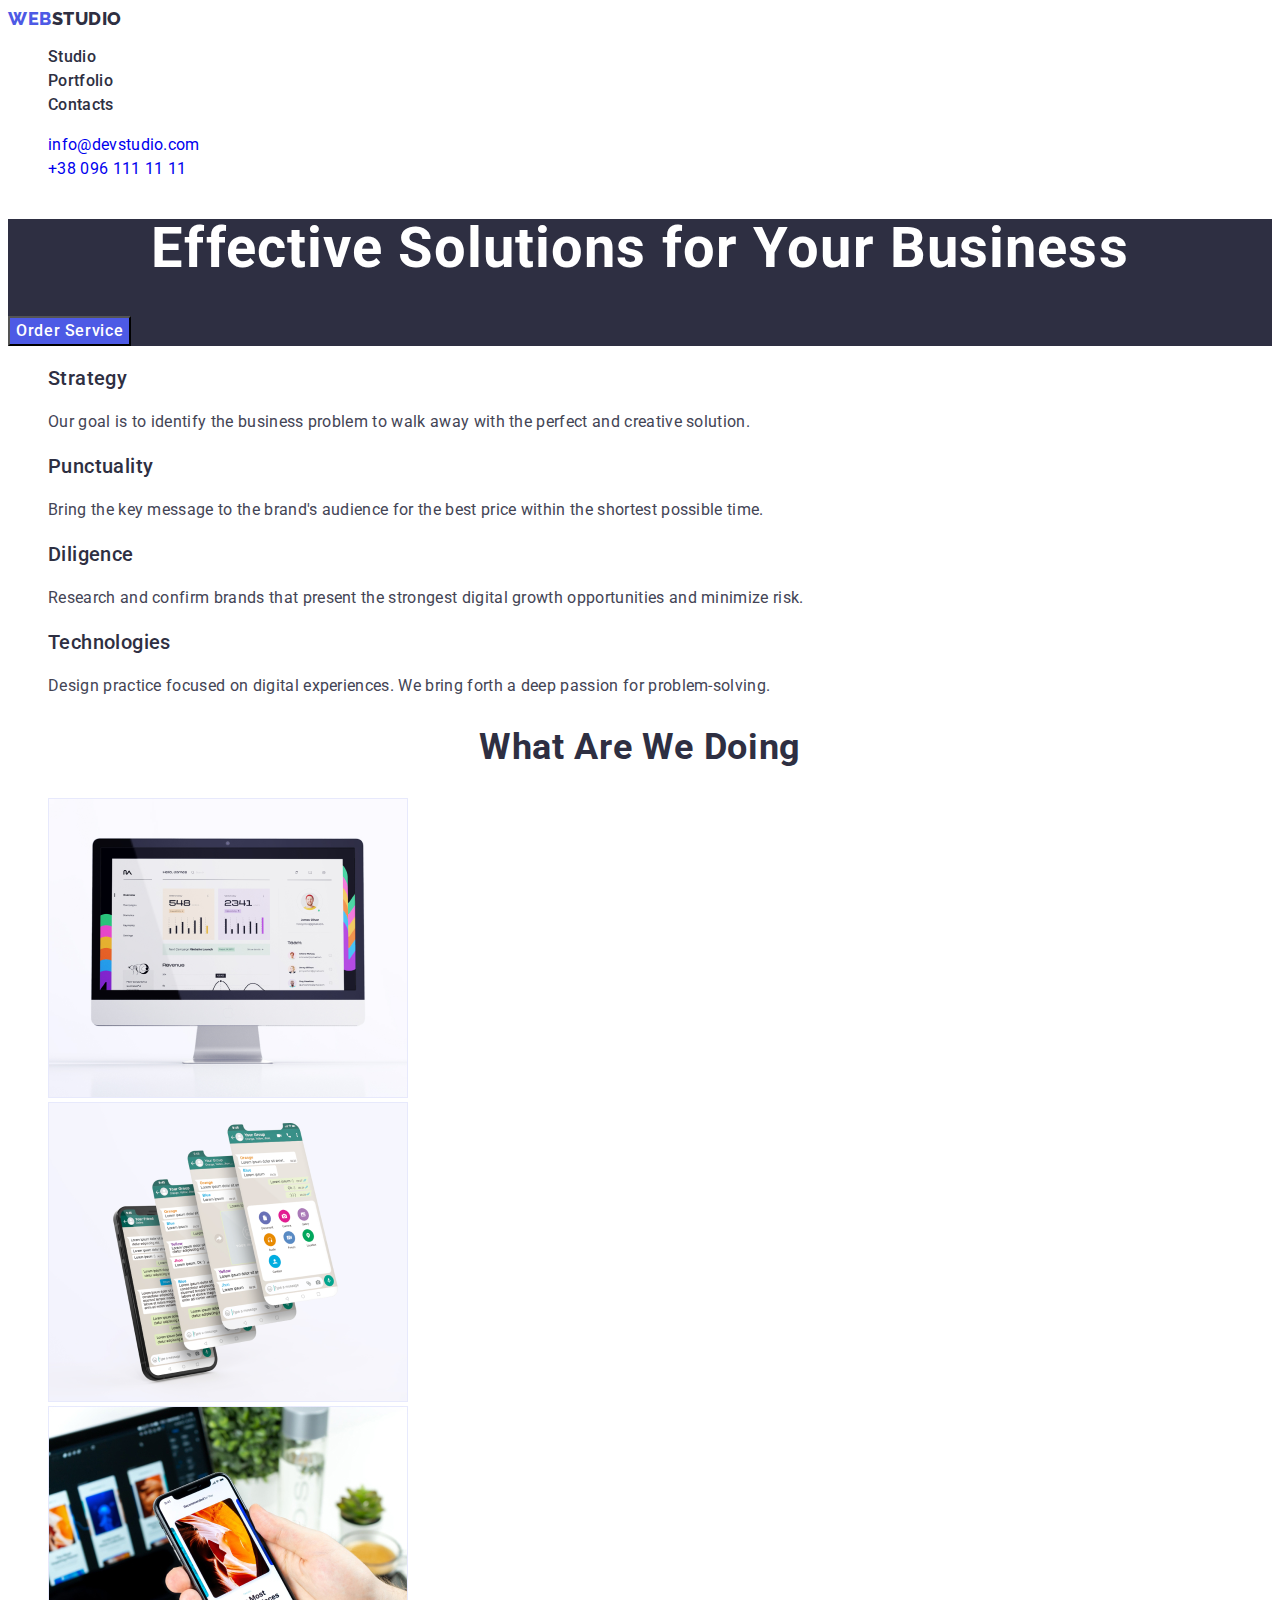
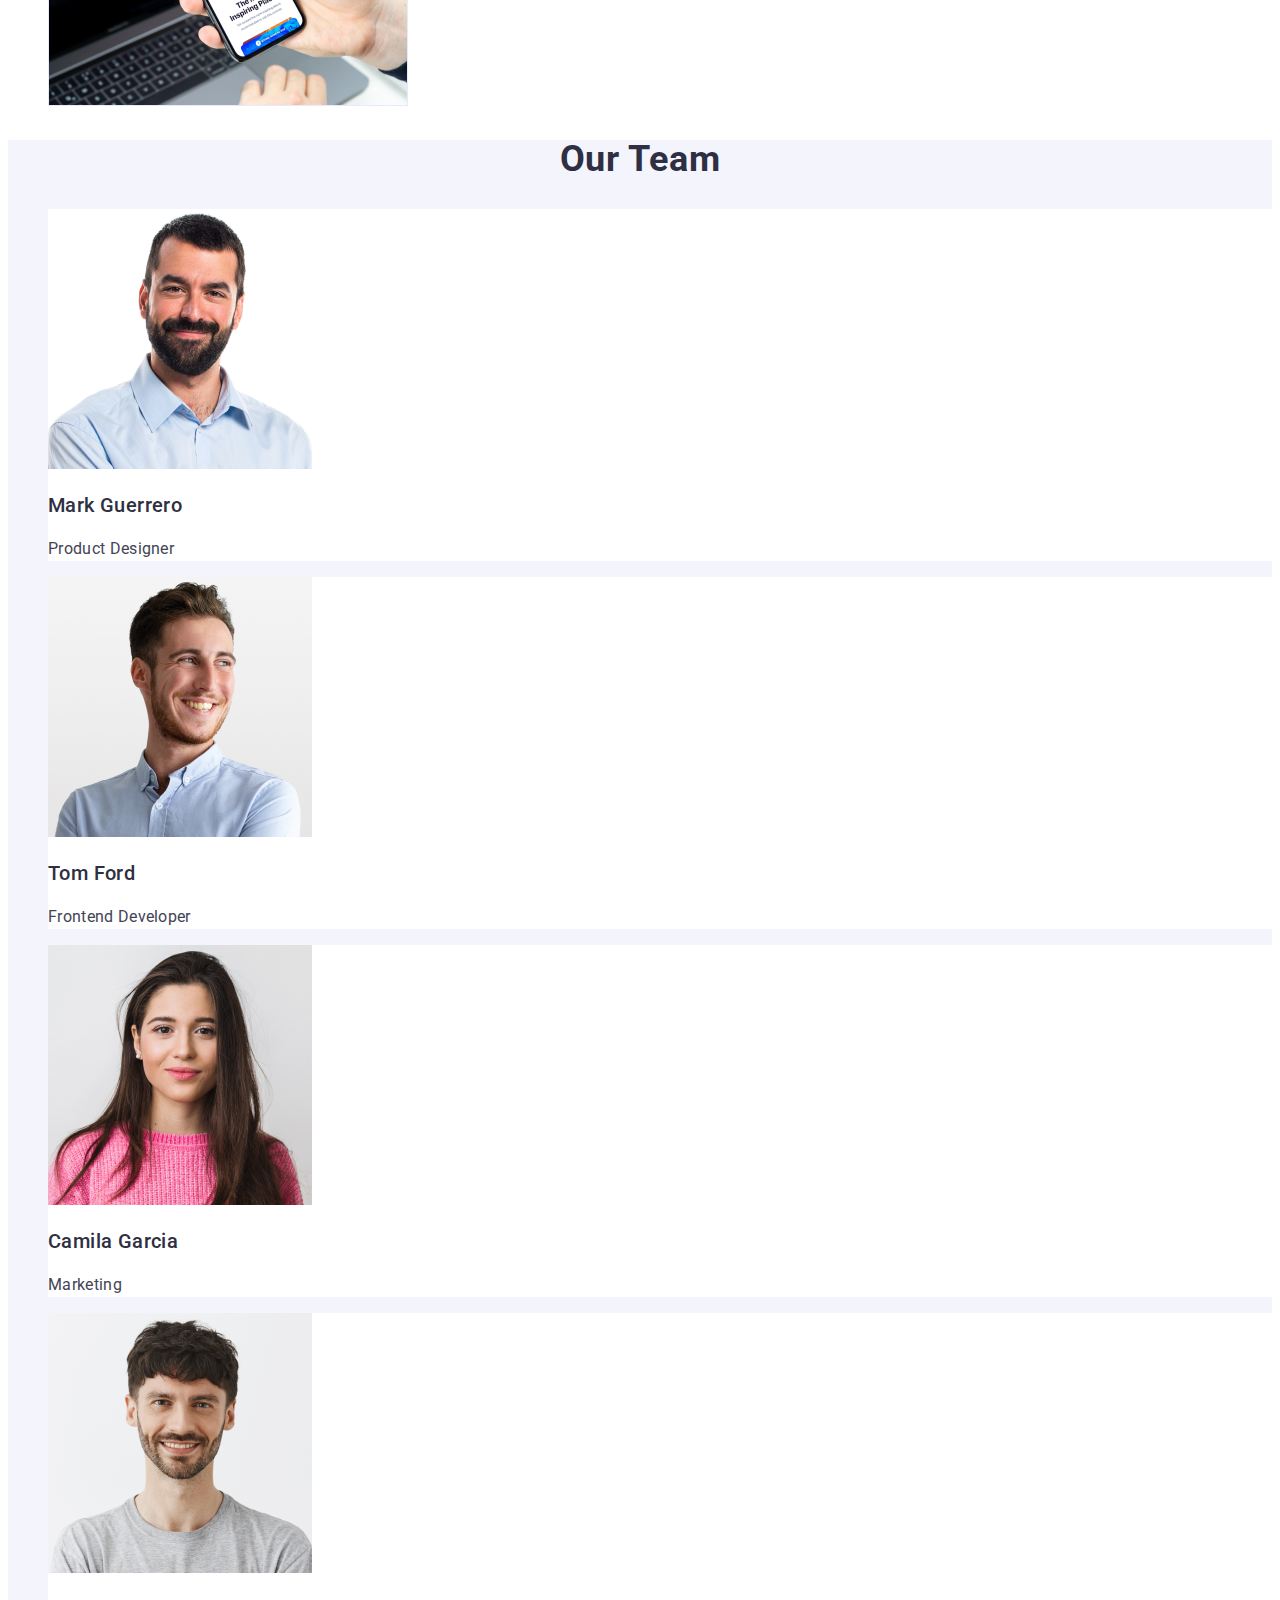
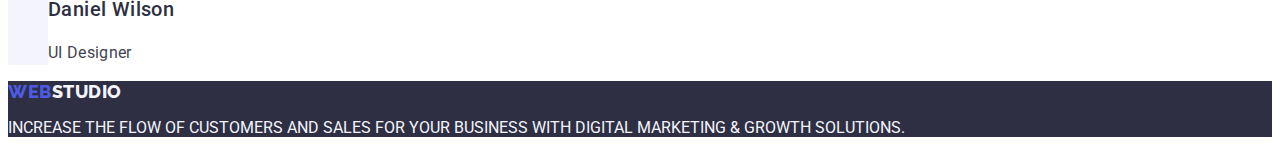
<file: index.html>
<!DOCTYPE html>
<html lang="en">

<head>
  <meta charset="UTF-8" />
  <meta http-equiv="X-UA-Compatible" content="IE=edge" />
  <meta name="viewport" content="width=device-width, initial-scale=1.0" />
  <title>WebStudio</title>
  <link rel="preconnect" href="https://fonts.googleapis.com" />
  <link rel="preconnect" href="https://fonts.gstatic.com" crossorigin />
  <link href="https://fonts.googleapis.com/css2?family=Raleway:wght@800&family=Roboto:wght@400;500;700;900&display=swap"
    rel="stylesheet" />
  <link rel="stylesheet" href="./css/styles.css" />
</head>

<body>
  <header>
    <nav class="nav">
      <a href="./index.html" class="web-logo link">Web<span class="studio-logo">Studio</span></a>
      <ul class="list">
        <li>
          <a href="./index.html" class="nav-link link">Studio</a>
        </li>
        <li>
          <a href="./portfolio.html" class="nav-link link">Portfolio</a>
        </li>
        <li>
          <a href="" class="nav-link link">Contacts</a>
        </li>
      </ul>
    </nav>
    <address class="contacts">
      <ul class="list">
        <li>
          <a href="mailto:info@devstudio.com" class="contact link">info@devstudio.com</a>
        </li>
        <li>
          <a href="tel:+380961111111" class="contact link">+38 096 111 11 11</a>
        </li>
      </ul>
    </address>
  </header>
  <main>
    <section class="hero">
      <h1 class="hero-title">Effective Solutions for Your Business</h1>
      <button type="button" class="button-hero">Order Service</button>
    </section>
    <section class="features">
      <h2 class="title" hidden>Оur Аdvantages</h2>
      <ul class="list">
        <li>
          <h3 class="title-features">Strategy</h3>
          <p class="text">Our goal is to identify the business problem to walk away with the perfect and creative
            solution.</p>
        </li>
        <li>
          <h3 class="title-features">Punctuality</h3>
          <p class="text">Bring the key message to the brand's audience for the best price within the shortest possible
            time.</p>
        </li>
        <li>
          <h3 class="title-features">Diligence</h3>
          <p class="text">Research and confirm brands that present the strongest digital growth opportunities and
            minimize risk.</p>
        </li>
        <li>
          <h3 class="title-features">Technologies</h3>
          <p class="text">Design practice focused on digital experiences. We bring forth a deep passion for
            problem-solving.</p>
        </li>
      </ul>
    </section>
    <section class="work">
      <h2 class="title">What are we doing</h2>
      <ul class="list">
        <li>
          <img src="./images/index/Rectangle1.jpg" alt="monitor pc" width="360" height="300" />
        </li>
        <li>
          <img src="./images/index/Rectangle2.jpg" alt="messager" width="360" height="300" />
        </li>
        <li>
          <img src="./images/index/Rectangle3.jpg" alt="mobile phone" width="360" height="300" />
        </li>
      </ul>
    </section>
    <section class="comand">
      <h2 class="title">Our Team</h2>
      <ul class="list">
        <li class="comand-nav-list">
          <img src="./images/index/img1.jpg" alt="Product Designer" width="264" height="260" />
          <h3 class="title-features">Mark Guerrero</h3>
          <p class="text">Product Designer</p>
        </li>
        <li class="comand-nav-list">
          <img src="./images/index/img2.jpg" alt="FTom Ford" width="264" height="260" />
          <h3 class="title-features">Tom Ford</h3>
          <p class="text">Frontend Developer</p>
        </li>
        <li class="comand-nav-list">
          <img src="./images/index/img3.jpg" alt="Camila Garcia" width="264" height="260" />
          <h3 class="title-features">Camila Garcia</h3>
          <p class="text">Marketing</p>
        </li>
        <li class="comand-nav-list">
          <img src="./images/index/img4.jpg" alt="Daniel Wilson" width="264" height="260" />
          <h3 class="title-features">Daniel Wilson</h3>
          <p class="text">UI Designer</p>
        </li>
      </ul>
    </section>
  </main>
  <footer class="footer-element">
    <a href="./index.html" class="web-logo link">Web<span class="studio-logo footer-logo">Studio</span></a>
    <p class="text-footer"> Increase the flow of customers and sales for your business
      with digital marketing & growth solutions. </p>
  </footer>
</body>

</html>
</file>
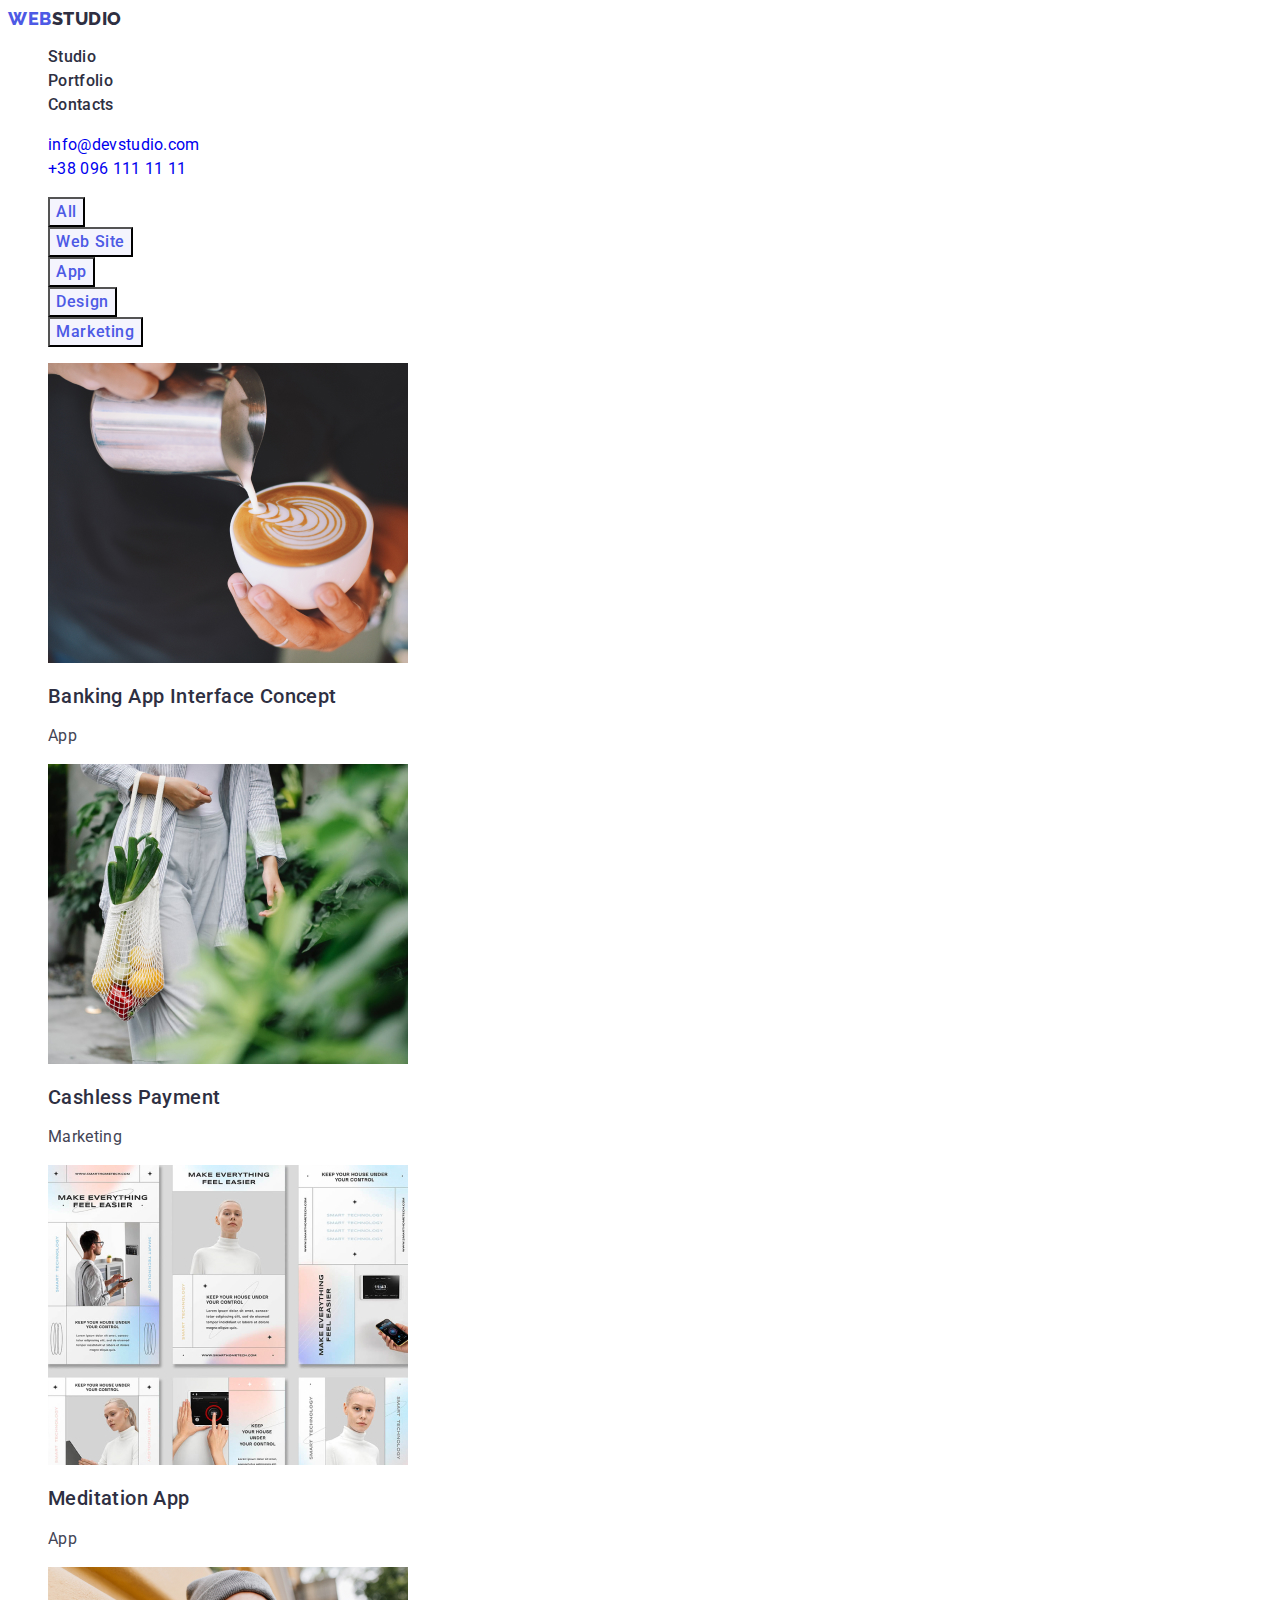
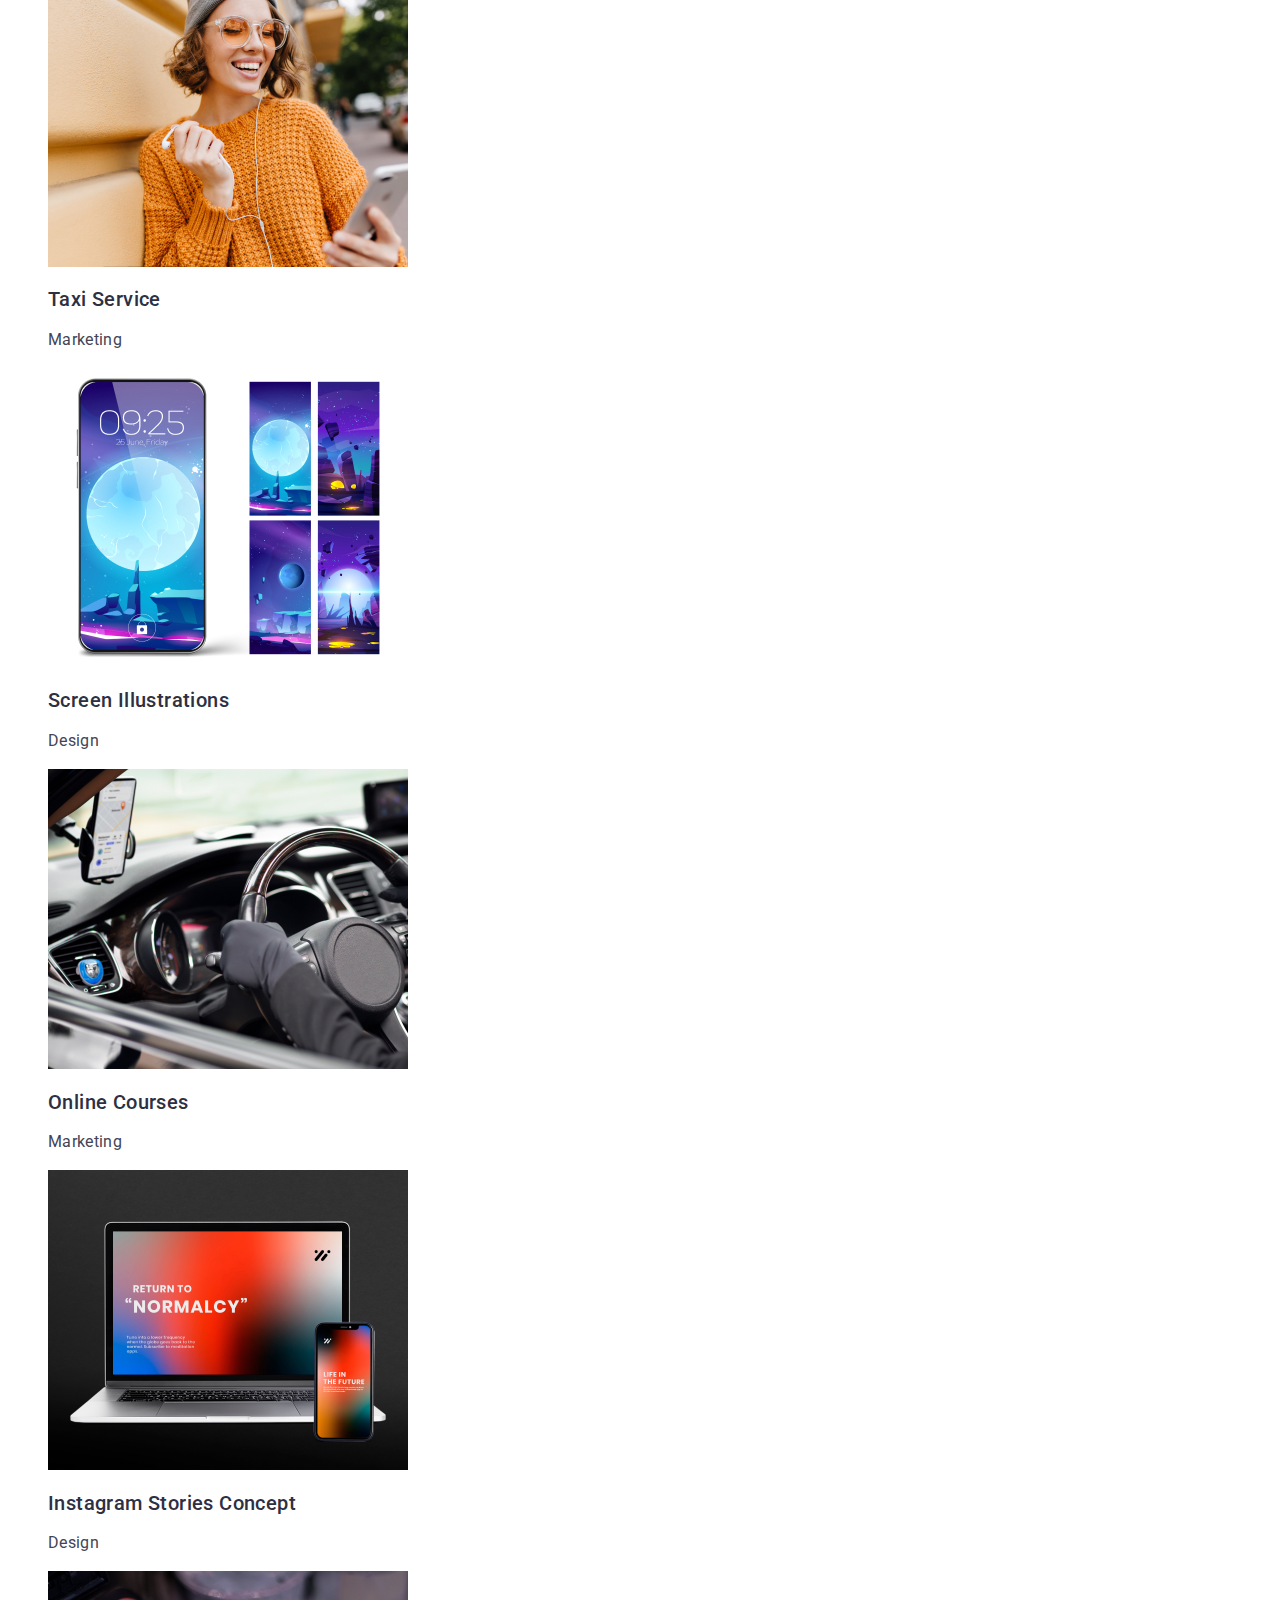
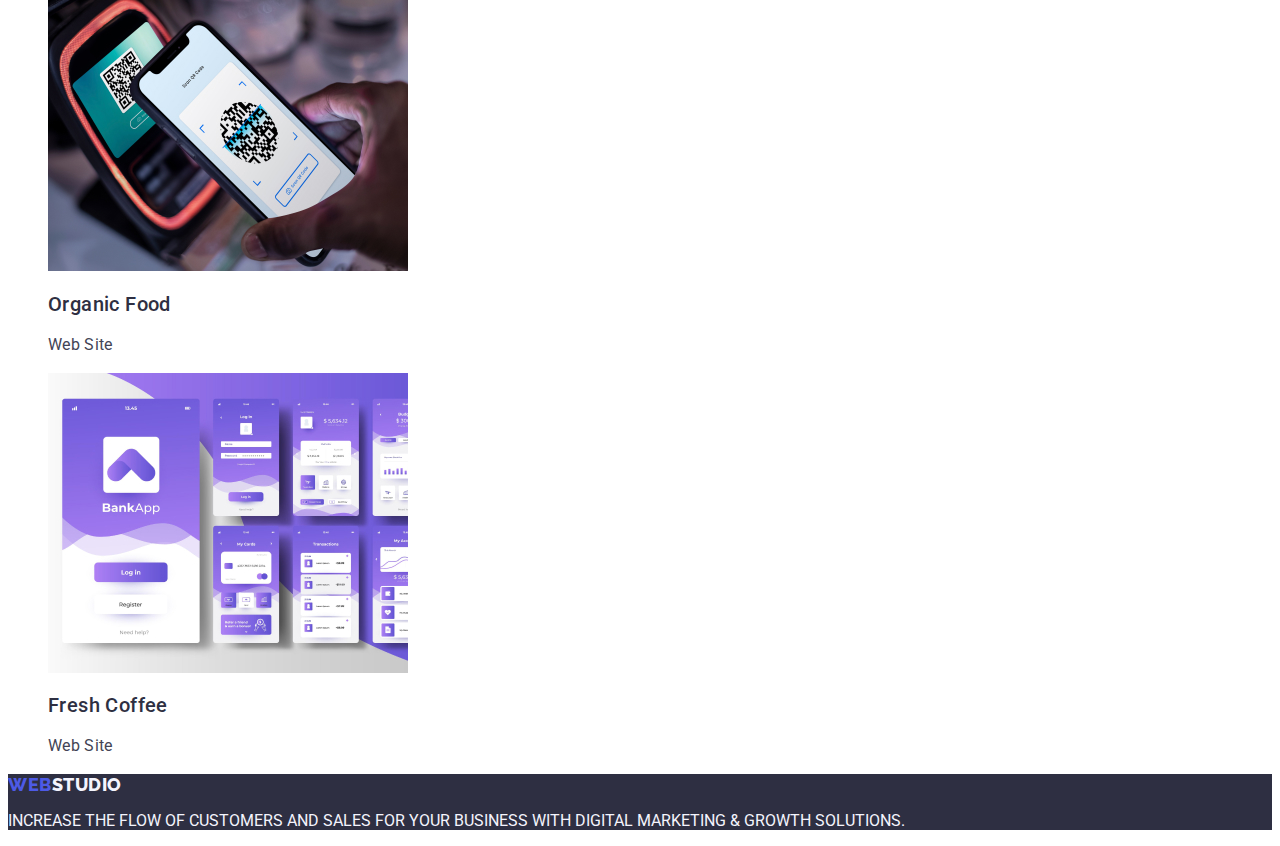
<file: portfolio.html>
<!DOCTYPE html>
<html lang="en">
  <head>
    <meta charset="UTF-8" />
    <meta http-equiv="X-UA-Compatible" content="IE=edge" />
    <meta name="viewport" content="width=device-width, initial-scale=1.0" />
    <title>Portfolio</title>
    <link rel="preconnect" href="https://fonts.googleapis.com" />
    <link rel="preconnect" href="https://fonts.gstatic.com" crossorigin />
    <link href="https://fonts.googleapis.com/css2?family=Raleway:wght@800&family=Roboto:wght@400;500;700;900&display=swap"
          rel="stylesheet"/>
    <link rel="stylesheet" href="./css/styles.css" />
  </head>
  <body>
    <header>
      <nav class="nav">
        <a href="./index.html" class="web-logo link">Web<span class="studio-logo">Studio</span></a>
        <ul class="list">
          <li>
            <a href="./index.html" class="nav-link link">Studio</a>
          </li>
          <li>
            <a href="./portfolio.html" class="nav-link link">Portfolio</a>
          </li>
          <li>
            <a href="" class="nav-link link">Contacts</a>
          </li>
        </ul>
      </nav>
      <address class="contacts">
        <ul class="list">
          <li>
            <a href="mailto:info@devstudio.com" class="contact link">info@devstudio.com</a>
          </li>
          <li>
            <a href="tel:+380961111111" class="contact link">+38 096 111 11 11</a>
          </li>
        </ul>
      </address>
    </header>
    <main>
      <section>
        <h1 hidden>Portfolio</h1>
        <ul class="list">
          <li><button type="button" class="button-portfolio">All</button></li>
          <li><button type="button" class="button-portfolio">Web Site</button></li>
          <li><button type="button" class="button-portfolio">App</button></li>
          <li><button type="button" class="button-portfolio">Design</button></li>
          <li><button type="button" class="button-portfolio">Marketing</button></li>
        </ul>
        <ul class="list">
          <li>
            <a href="" class="link">
              <img src="./images/portfolio/img.jpg" alt="Banking App Interface Concept" width="360" height="300"/>
              <h2 class="title-features">Banking App Interface Concept</h2>
              <p class="text">App</p></a>
          </li>
          <li>
            <a href="" class="link">
              <img src="./images/portfolio/img1.jpg" alt="Cashless Payment" width="360" height="300"/>
              <h2 class="title-features">Cashless Payment</h2>
              <p class="text">Marketing</p></a>
          </li>
          <li>
            <a href="" class="link">
              <img src="./images/portfolio/img2.jpg" alt="Meditation App" width="360" height="300"/>
              <h2 class="title-features">Meditation App</h2>
              <p class="text">App</p></a>
          </li>
          <li>
            <a href="" class="link">
              <img src="./images/portfolio/img3.jpg" alt="Taxi Service" width="360" height="300"/>
              <h2 class="title-features">Taxi Service</h2>
              <p class="text">Marketing</p></a>
          </li>
          <li>
            <a href="" class="link">
              <img src="./images/portfolio/img4.jpg" alt="Screen Illustrations" width="360" height="300"/>
              <h2 class="title-features">Screen Illustrations</h2>
              <p class="text">Design</p></a>
          </li>
          <li>
            <a href="" class="link">
              <img src="./images/portfolio/img5.jpg" alt="Online Courses" width="360" height="300"/>
              <h2 class="title-features">Online Courses</h2>
              <p class="text">Marketing</p></a>
          </li>
          <li>
            <a href="" class="link">
              <img src="./images/portfolio/img6.jpg" alt="Instagram Stories Concept" width="360" height="300"/>
              <h2 class="title-features">Instagram Stories Concept</h2>
              <p class="text">Design</p></a>
          </li>
          <li>
            <a href="" class="link">
              <img src="./images/portfolio/img7.jpg" alt="Organic Food" width="360" height="300"/>
              <h2 class="title-features">Organic Food</h2>
              <p class="text">Web Site</p></a>
          </li>
          <li>
            <a href="" class="link">
              <img src="./images/portfolio/img8.jpg" alt="Fresh Coffee" width="360" height="300"/>
              <h2 class="title-features">Fresh Coffee</h2>
              <p class="text">Web Site</p></a>
          </li>
        </ul>
      </section>
    </main>
    <footer class="footer-element">
      <a href="./index.html" class="web-logo link"
        >Web<span class="studio-logo footer-logo">Studio</span></a>
      <p class="text-footer"> Increase the flow of customers and sales for your business 
                              with digital marketing & growth solutions. </p>
    </footer>
  </body>
</html>
</file>
<file: css/styles.css>
body {
  font-family: 'Roboto', sans-serif;
  background-color: #ffffff;
  color: 434455;
}


.list {
  list-style-type: none;
  font-style: normal;
}

.link {
  text-decoration: none;
}

.web-logo {
  color: #4d5ae5;
  font-family: 'Raleway', sans-serif;
  font-weight: 800;
  font-size: 18px;
  line-height: 1.17;
  letter-spacing: 0.03em;
  text-transform: uppercase;
}
.studio-logo {
  color: #2e2f42;
  font-family: 'Raleway', sans-serif;
  font-weight: 800;
  font-size: 18px;
  line-height: 1.17;
  letter-spacing: 0.03em;
  text-transform: uppercase;
}

.nav-link {
  color: #2e2f42;
  font-family: 'Roboto', sans-serif;
  font-weight: 500;
  font-size: 16px;
  line-height: 1.5;
  letter-spacing: 0.02em;
}
.nav-link:hover,
.nav-link:focus {
  color: #404bbf;
}

address {
  font-style: normal;
}
.contact {
  color: 434455;
  font-weight: 400;
  font-size: 16px;
  line-height: 1.5;
  letter-spacing: 0.02em;
}
.contact:hover,
.contact:focus {
  color: #404bbf;
}

.hero {
  background-color: #2e2f42;
}
.hero-title {
  color: #ffffff;
  font-weight: 700;
  font-size: 56px;
  line-height: 1.07;
  text-align: center;
  letter-spacing: 0.02em;
}

.button-hero {
  color: #ffffff;
  background-color: #4d5ae5;
  font-family: 'Roboto', sans-serif;
  font-weight: 500;
  font-size: 16px;
  line-height: 1.5;
  letter-spacing: 0.04em;
}
.button-hero:hover,
.button-hero:focus {
  background-color: #404bbf;
  cursor: pointer;
}

.title-features {
  color: #2e2f42;
  font-weight: 500;
  font-size: 20px;
  line-height: 1.2;
  letter-spacing: 0.02em;
}
.text {
  color: #434455;
  font-weight: 400;
  font-size: 16px;
  line-height: 1.5;
  letter-spacing: 0.02em;
}

.title {
  color: #2e2f42;
  font-weight: 700;
  font-size: 36px;
  line-height: 1.11;
  text-align: center;
  letter-spacing: 0.02em;
  text-transform: capitalize;
}

.comand {
  background-color: #f4f4fd;
}
.comand-nav-list {
  background-color: #ffffff;
}

.footer-element {
  background-color: #2e2f42;
  color: #f4f4fd;
  text-transform: uppercase;
}
.footer-logo {
  color: #f4f4fd;
  text-transform: uppercase;
}

.button-portfolio {
  color: #4d5ae5;
  background-color: #f4f4fd;
  font-family: 'Roboto', sans-serif;
  font-weight: 500;
  font-size: 16px;
  line-height: 1.5;
  letter-spacing: 0.04em;
}
.button-portfolio:hover,
.button-portfolio:focus {
  color: #ffffff;
  background-color: #404bbf;
  cursor: pointer;
}
</file>
